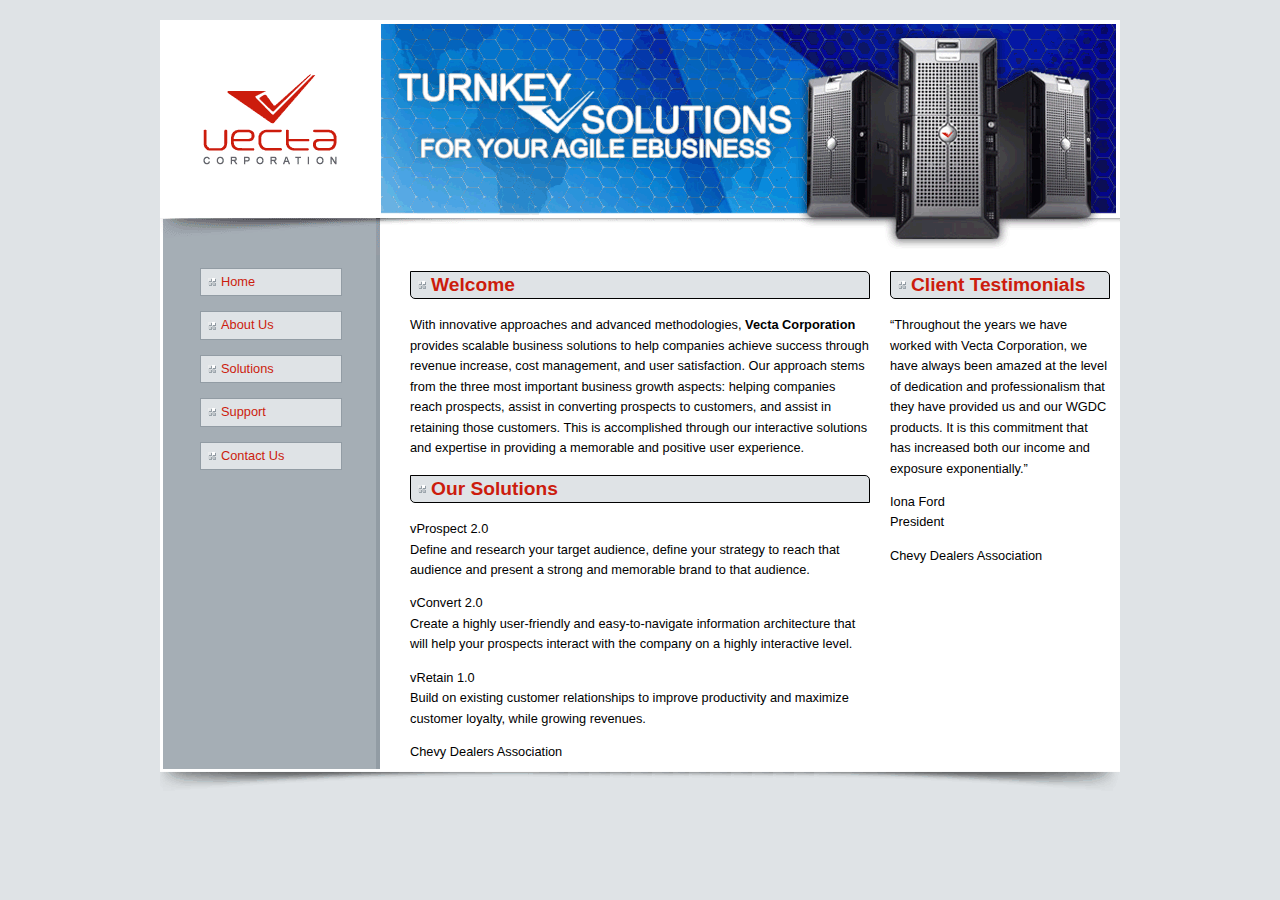
<file: vectacorp/index.html>
﻿<!DOCTYPE html>
<html>
<head>
  <meta charset="UTF-8">
  <title>Vecta Corp. - 24/7 365 turnkey vSolutions for agile eBusinesses</title>
  <link href="styles/normalize.css" type="text/css" rel="stylesheet">
  <link href="styles/styles.css" type="text/css" rel="stylesheet">
  <!--[if IE]><script src="http://html5shiv.googlecode.com/svn/trunk/html5.js"></script><![endif]-->
  <script src="./jquery.js"></script>
  <script>
	  $(document).ready(function(){
		  // STEP 3
		  $("h2").css("border","1px solid black")
		  		// STEP 4
		  		.css('color', '#CC1C0D')
				// STEP 5
		  		.css('padding','3px 0 3px 20px')
				  // STEP 6
				.css('border-top-right-radius','5px')
				.css('border-bottom-left-radius','5px')
				// STEP 7
				.css('background-color','#DFE3E6');
				// STEP 8
				$('ul li a').addClass('navigation')
				// STEP 9
				.css('border', '1px solid #929CA4')
				// STEP 10
				.css('color','#CC1C0D')
				// STEP 11
				.css('padding','3px 0 3px 20px')
				// STEP 12
				.css('background-color','#DFE3E6');
				// STEP 13
				$('p').removeClass('vprospect')
						.removeClass('vconvert')
						.removeClass('vretain');
				// STEP 14
				$('p:last-of-type').after('Chevy Dealers Association');
				// STEP 15
				$('aside p:first-of-type').wrapInner('<q>');

	  });
  </script>
</head>

<body>
	<main>
		<header></header>
		<nav>
			<ul>
				<li><a href="#">Home</a></li>
				<li><a href="#">About Us</a></li>
				<li><a href="#">Solutions</a></li>
				<li><a href="#">Support</a></li>
				<li><a href="#">Contact Us</a></li>
			</ul>
		</nav>
		<section>
			<h2>Welcome</h2>

			<p>With innovative approaches and advanced methodologies, <b>Vecta Corporation</b> provides scalable business solutions to help companies achieve success through revenue increase, cost management, and user satisfaction. Our approach stems from the three most important business growth aspects: helping companies reach prospects, assist in converting prospects to customers, and assist in retaining those customers. This is accomplished through our interactive solutions and expertise in providing a memorable and positive user experience.</p>
			
			<h2>Our Solutions</h2> 
			
			<p class="vprospect">vProspect 2.0<br>
			Define and research your target audience, define your strategy to reach that audience and present a strong and memorable brand to that audience.</p>
			
			<p class="vconvert">vConvert 2.0<br>
			Create a highly user-friendly and easy-to-navigate information architecture that will help your prospects interact with the company on a highly interactive level.</p>
			
			<p class="vretain">vRetain 1.0<br>
			Build on existing customer relationships to improve productivity and maximize customer loyalty, while growing revenues.</p>
		</section>
		<aside>
			<h2>Client Testimonials</h2>
			
			<p>Throughout the years we have worked with Vecta Corporation, we have always been amazed at the level of dedication and professionalism that they have provided us and our WGDC products. It is this commitment that has increased both our income and exposure exponentially.</p>
			
			<p>Iona Ford<br>
			President</p>
		</aside>
		<footer></footer>
	</main>
</body>
</html>
</file>
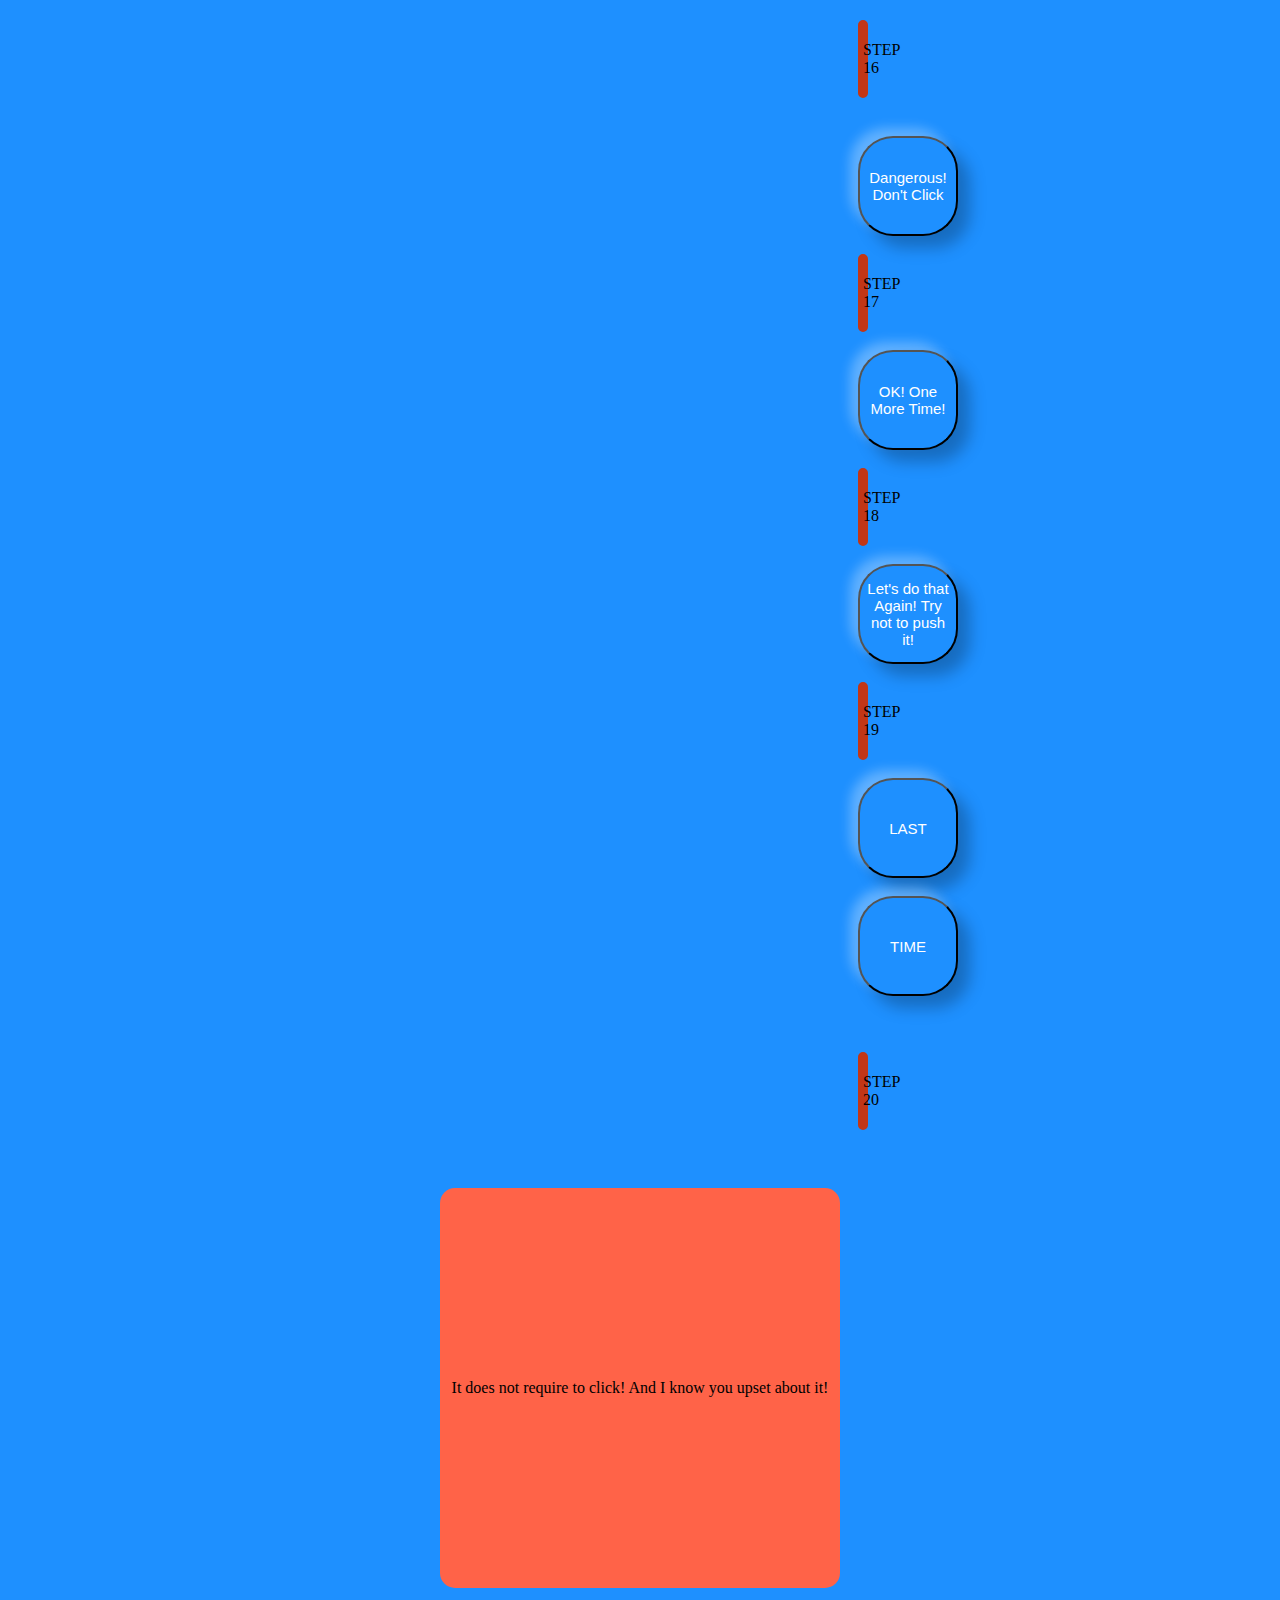
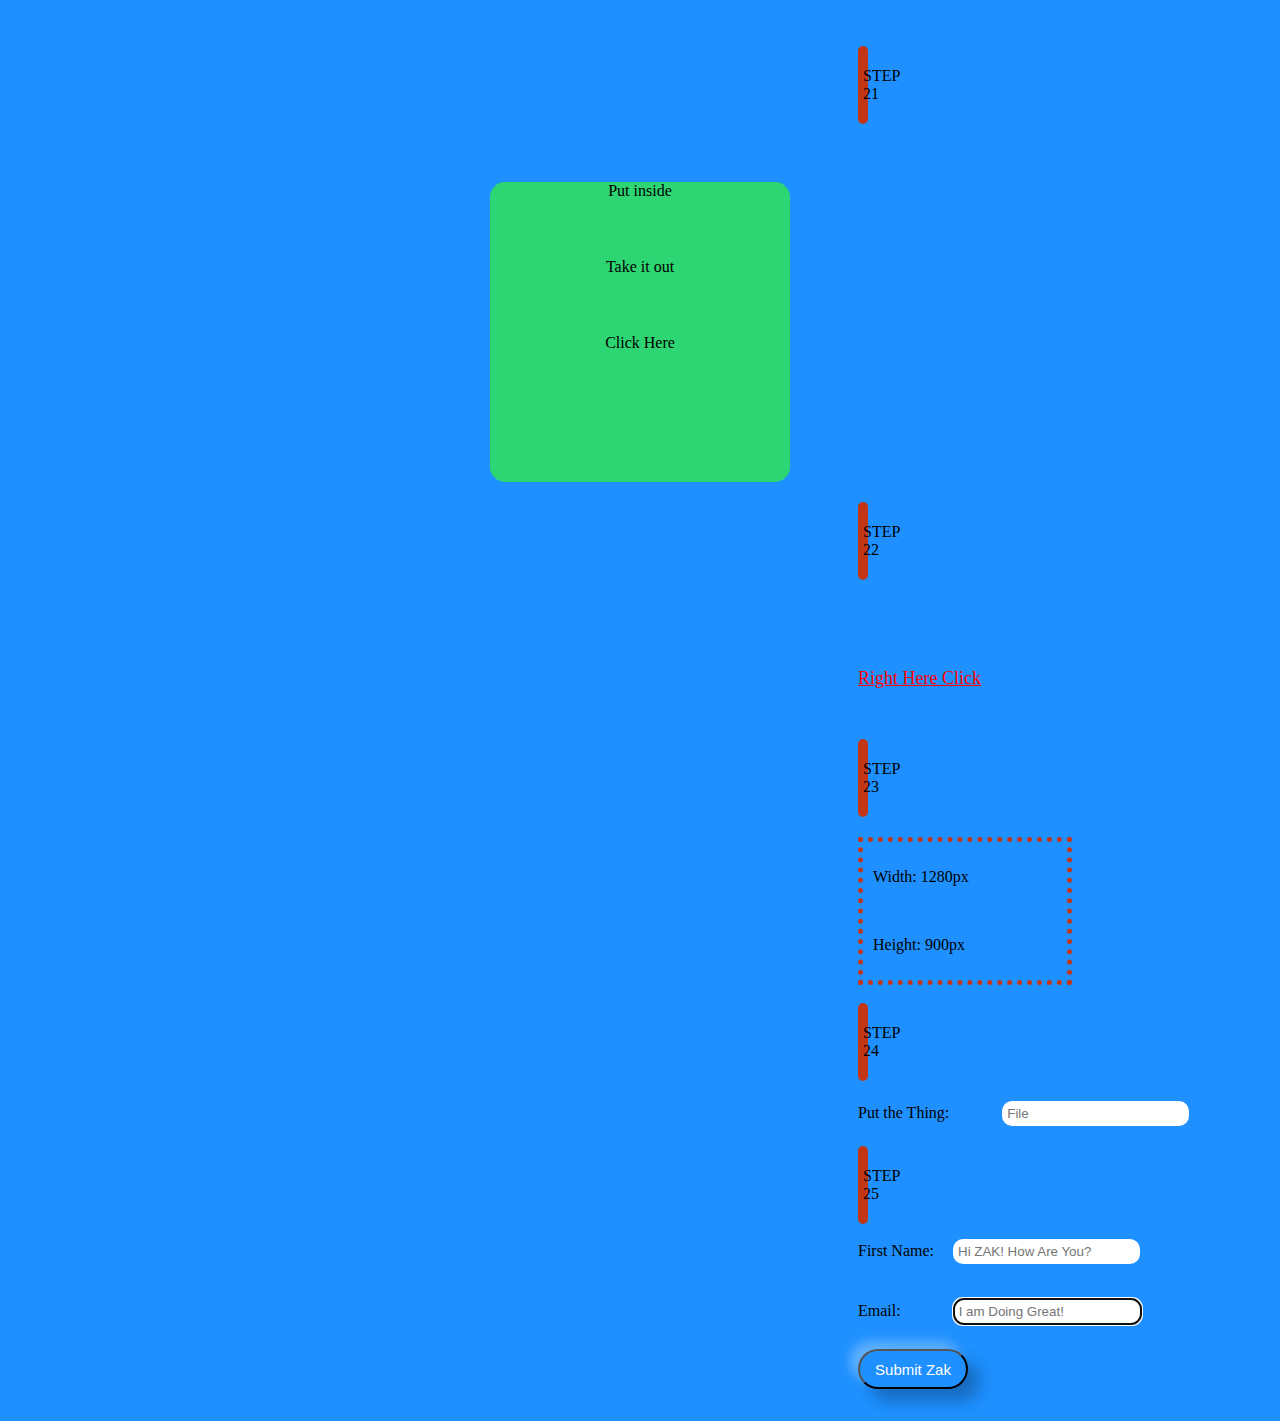
<file: practice.html>
<!DOCTYPE html>
<html lang="en">
<head>
    <meta charset="UTF-8">
    <meta name="viewport" content="width=device-width, initial-scale=1.0">
    <title>Practice with jQuery Events</title>
    <script src="https://ajax.googleapis.com/ajax/libs/jquery/3.4.1/jquery.min.js"></script>
    <link rel="stylesheet" href="./style2.css">
</head>
<body>
    <div class="big">

    <!-- STEP 16 -->
    <div class="stp24"><p>STEP 16</p></div><br>

    <div class="num16">
        <button class="el" id="sardor">Dangerous! Don't Click</button><br>
    
    <!-- STEP 17 -->
    <div class="stp25"><p>STEP 17</p></div><br>

        <button class="el" id="sarik">OK! One More Time!</button><br>

    <!-- STEP 18 -->
    <div class="stp25"><p>STEP 18</p></div><br>

        <button class="el" id="sar">Let's do that Again! Try not to push it!</button><br>

    <!-- STEP 19 -->
    <div class="stp25"><p>STEP 19</p></div><br>

        <button class="el" id="Sar2">LAST</button><br>

        <button class="el" id="Sar2">TIME</button><br>
    </div><br>
        <!-- STEP 20 -->
        <div class="stp24"><p>STEP 20</p></div><br>

        <div class="bor" id="sar3">It does not require to click! And I know you upset about it!</div><br>

        <!-- STEP 21 -->
        <div class="stp24"><p>STEP 21</p></div><br>

        <!-- <div id="sar4">
            <span id="in">Enter to the Area</span><br>
        </div> -->
        <div class="bor2" id="sar4" >
            <span class="txt-1" id="in">Put inside</span><br>
            <span class="txt-2" id="out">Take it out</span><br>
            <span class="txt-3" id="clk">Click Here</span>
        </div>

    <!-- STEP 22 -->
    <div class="stp24"><p>STEP 22</p></div><br>

    <div class="stp22">

        <a href="https://www.google.com/">Right Here Click</a><br>

    </div>

    <!-- STEP 23 -->
    <div class="stp24"><p>STEP 23</p></div>

    <div class="wrap">
        <div class="stp23" id="n23">
            <p id="width">Width: <span></span></p><br>
            <p id="height">Height: <span></span></p>
        </div><br>

    <!-- STEP 24 -->
    <div class="stp25"><p>STEP 24</p></div>
        <form action="">
            <label for="">Put the Thing: </label>
            <input class="field-2" id="fox" type="text" placeholder="File"><br>
        </form>

    <!-- STEP 25 -->
    <div class="stp25"><p>STEP 25</p></div>
        <form id="email_form" name="email_form">

            <label for="first_name">First Name: </label>
            <input class="field-1" type="text" id="first_name" name="first_name" placeholder="Hi ZAK! How Are You?"><br>
            <label for="email_1">Email: </label>
            <input class="field-2" type="email" id="email_1" name="email_1" placeholder="I am Doing Great!"><br>
            <input class="el-2" type="submit" name="submit"  value="Submit Zak">
            
        </form>
    

    </div> <!-- Wrap Class End -->
    
    </div> <!-- Big Class End -->

    <script src="javascript.js"></script>
</body>
</html>
</file>
<file: vectacorp/styles/styles.css>
body {
	background:		#DFE3E6;
	font-size:		0.8em;
	line-height:	1.6em;
}
main, header, footer {
	width:			960px;
}
main {
	background:		#FFFFFF url('../images/bg.gif') repeat-y;
	margin:			20px auto 0 auto;
}
header {
	height:			235px;
	background:		url('../images/header.gif') no-repeat;
}
nav, section, aside {
	float:			left;
	min-height:		200px;
}
nav {
	width:			230px;
}
nav ul {
	list-style-type: none;
}
nav ul li a.navigation {
	display:		block;
	margin-bottom:	15px;
	width:			120px;
	text-decoration:none;
}
nav ul li a.navigation:hover {
	background:		#EDEDED;
	color:			#000000;
}
section {
	width:			460px;
	margin:			0 20px;
}
section .vprospect {
	background:		url('../images/logo_vprospect.gif');
}
section .vconvert {
	background:		url('../images/logo_vconvert.gif');
}
section .vretain {
	background:		url('../images/logo_vretain.gif');
}
section .vprospect, section .vconvert, section .vretain {
	padding-left:	70px;
	background-repeat: no-repeat;
	background-position: 0 5px;
}
aside {
	width:			220px;
	padding-right:	10px;
}
section h2, aside h2, nav ul li a {
	background:		url('../images/icon_checker.gif') no-repeat 7px;
}
footer {
	height:			30px;
	background:		url('../images/footer.gif') no-repeat;
	clear:			both;
}
</file>
<file: style2.css>
body {
    align-items: center;
    display: block;
    justify-content: center;
    background-color: #1e90ff;
}
.el {
    align-items: center;
    background-color: #1e90ff;
    box-shadow: 12px 12px 16px 0 rgba(0, 0, 0, 0.25),
                -8px -8px 12px 0 rgba(255, 255, 255, 0.3);
    border-radius: 35px;
    display: flex;
    height: 100px;
    width: 100px;
    justify-content: center;
    margin-right: 4rem;
    color: white;
    font-size: 15px;
}
.el-2 {
    align-items: center;
    background-color: #1e90ff;
    box-shadow: 12px 12px 16px 0 rgba(0, 0, 0, 0.25),
                -8px -8px 12px 0 rgba(255, 255, 255, 0.3);
    border-radius: 35px;
    display: flex;
    height: 40px;
    width: 110px;
    justify-content: center;
    margin: 5px 4rem 2rem 0;
    color: white;
    font-size: 15px;
}
/* .big {
    border: solid 2px #4cd137;
    margin: auto 0;
} */
.bor,.txt-1, .txt-2, .txt-3{
    border-radius: 15px;
    justify-content: center;
    align-items: center;
    display: flex;
    margin: 20px auto;
}
.bor2 {
    border-radius: 15px;
    margin: 20px auto;
}
.stp22{
    font-size: large;
    margin:50px 0 50px  850px;

}
.stp23 {
    margin-right: 200px;
    padding: 10px;
    border: 5px dotted #c23616;
}
.stp24 {
    border: 5px solid #c23616;
    border-radius: 15px;
    margin: 20px 700px 20px 850px;
    text-align: center;
}
.stp25 {
    border: 5px solid #c23616;
    border-radius: 15px;
    margin-right: 700px;
    text-align: center;
}
.field-1, .field-2 {
    margin: 20px auto;
    border-style: none;
    padding: 5px;
    border-radius: 10px;
}
.field-1 {
    margin: 15px;
}
.field-2 {
    margin-left: 49px;
}
.num16 {
    margin-left: 850px;
}

.wrap {
    margin-left: 850px;
}
</file>
